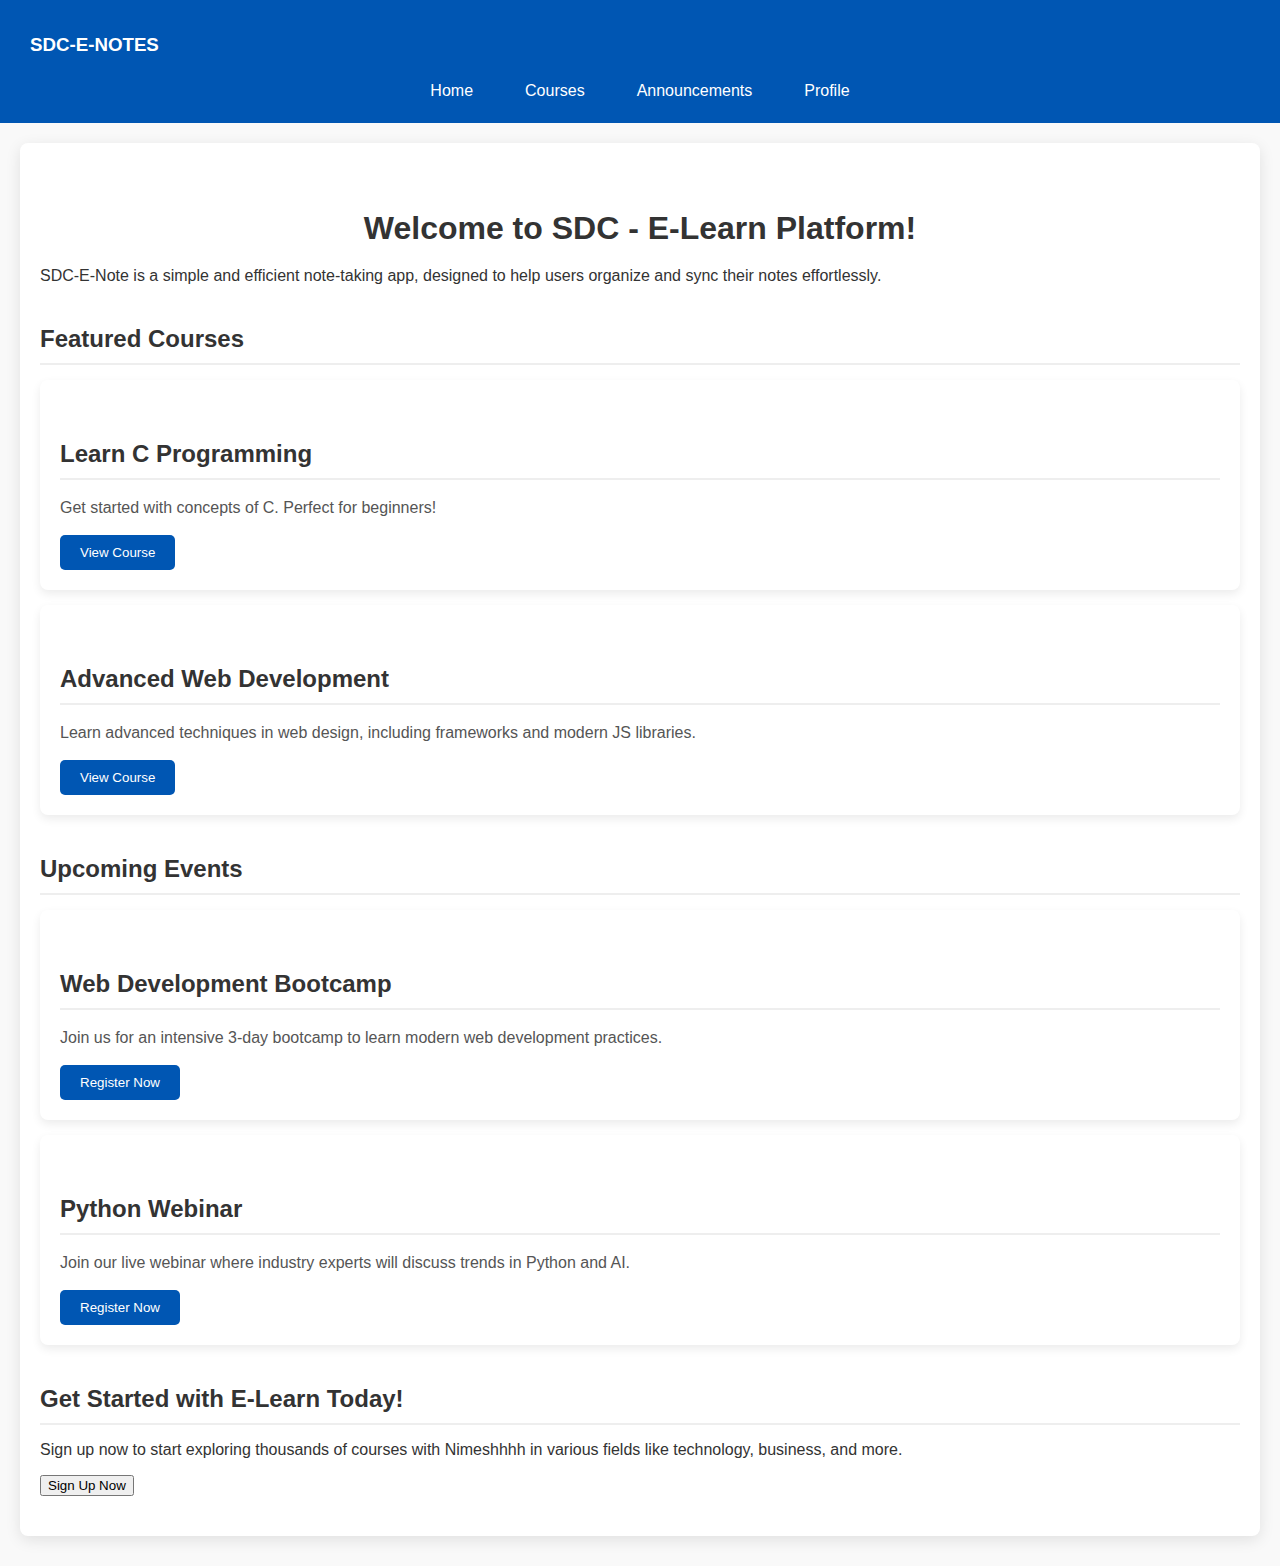
<file: index.html>
<!DOCTYPE html>
<html lang="en">
    <head>
        <meta charset="UTF-8">
        <meta name="viewport" content="width=device-width, initial-scale=1.0">
        <title>E-Learn App</title>
        <style>
          body {
            margin: 0;
            font-family: 'Arial', sans-serif;
            background-color: #f9f9f9;
            color: #333;
          }
        
          header {
            background-color: #0056b3;
            color: #fff;
            padding: 15px 30px;
            display: flex;
            justify-content: space-between;
            align-items: center;
            flex-wrap: wrap;
          }
        
          header h1 {
            margin: 0;
            font-size: 24px;
            letter-spacing: 1px;
            flex: 1 1 100%;
            text-align: center;
          }
        
          nav {
            display: flex;
            gap: 20px;
            justify-content: center;
            flex: 1 1 100%;
          }
        
          nav a {
            color: white;
            text-decoration: none;
            font-size: 16px;
            padding: 8px 16px;
            border-radius: 5px;
            transition: all 0.3s ease;
          }
        
          nav a:hover {
            background-color: #004494;
          }
        
          .container {
            margin: 20px;
          }
        
          section {
            display: none;
          }
        
          section.active {
            display: block;
          }
        
          /* Home Section Styles */
          #home {
            background-color: #fff;
            padding: 40px 20px;
            border-radius: 8px;
            box-shadow: 0 4px 15px rgba(0, 0, 0, 0.1);
            margin-bottom: 30px;
          }
        
          #home h2 {
            font-size: 32px;
            color: #333;
            text-align: center;
            margin-bottom: 20px;
          }
        
          #home h3 {
            font-size: 24px;
            color: #333;
            margin-top: 40px;
            margin-bottom: 15px;
            border-bottom: 2px solid #eee;
            padding-bottom: 10px;
          }
        
          .card {
            background-color: #fff;
            border-radius: 8px;
            box-shadow: 0 4px 10px rgba(0, 0, 0, 0.08);
            margin: 15px 0;
            padding: 20px;
            transition: transform 0.3s ease, box-shadow 0.3s ease;
          }
        
          .card:hover {
            transform: translateY(-5px);
            box-shadow: 0 6px 15px rgba(0, 0, 0, 0.15);
          }
        
          .card h3 {
            font-size: 20px;
            color: #0056b3;
            margin-bottom: 10px;
          }
        
          .card p {
            font-size: 16px;
            color: #555;
            line-height: 1.5;
            margin-bottom: 15px;
          }
        
          .card button {
            padding: 10px 20px;
            background-color: #0056b3;
            color: #fff;
            border: none;
            border-radius: 5px;
            cursor: pointer;
            transition: all 0.3s ease;
          }
        
          .card button:hover {
            background-color: #004494;
          }
        
          /* Buttons */
          .cta-button {
            padding: 12px 25px;
            background-color: #28a745;
            color: white;
            border: none;
            border-radius: 6px;
            font-size: 18px;
            cursor: pointer;
            transition: all 0.3s ease;
            text-align: center;
            display: block;
            margin: 40px auto;
          }
        
          .cta-button:hover {
            background-color: #218838;
          }
        
          /* Responsive Styles for Mobile Devices */
          @media (max-width: 768px) {
            header h1 {
              font-size: 20px;
              text-align: left;
            }
        
            nav {
              flex-direction: column;
              align-items: flex-start;
              gap: 10px;
            }
        
            nav a {
              font-size: 14px;
              padding: 6px 12px;
            }
        
            #home {
              padding: 20px;
            }
        
            #home h2 {
              font-size: 28px;
            }
        
            .card {
              padding: 10px;
            }
        
            .card h3 {
              font-size: 18px;
            }
        
            .card p {
              font-size: 14px;
            }
        
            .cta-button {
              font-size: 16px;
              width: 80%;
            }
          }
        
          @media (max-width: 480px) {
            header h1 {
              font-size: 18px;
            }
        
            nav a {
              font-size: 12px;
              padding: 5px 10px;
            }
        
            #home h2 {
              font-size: 24px;
            }
        
            .card {
              padding: 8px;
            }
        
            .card h3 {
              font-size: 16px;
            }
        
            .card p {
              font-size: 12px;
            }
        
            .cta-button {
              font-size: 14px;
              width: 100%;
            }
          }
          header {
    background-color: #0056b3;
    color: #fff;
    padding: 15px 30px;
    display: flex;
    justify-content: space-between;
    align-items: center;
    flex-wrap: wrap;
  }

  /* Styling for the logo image */
  .header-logo {
    height: 50px;  /* Adjust height */
    width: auto;   /* Maintain aspect ratio */
    margin-right: 20px;  /* Add space between logo and nav */
    object-fit: contain; /* Ensure the logo is not distorted */
  }

  nav {
    display: flex;
    gap: 20px;
    justify-content: center;
    flex: 1 1 100%;
  }
  
  nav a {
    color: white;
    text-decoration: none;
    font-size: 16px;
    padding: 8px 16px;
    border-radius: 5px;
    transition: all 0.3s ease;
  }
  
  nav a:hover {
    background-color: #004494;
  }
        </style>
        
      </head>
      
      
<body>
  <header>
    <h3> SDC-E-NOTES</h3>
    <nav>
      <a href="#" id="home-link">Home</a>
      <a href="#" id="courses-link">Courses</a>
      <a href="#" id="announcements-link">Announcements</a>
      <a href="profile.html">Profile</a>
    </nav>
  </header>

  <div class="container">
    <section id="home" class="active">
        <h2>Welcome to SDC - E-Learn Platform!</h2>
        <p>SDC-E-Note is a simple and efficient note-taking app, designed to help users organize and sync their notes effortlessly.</p>
        
        <h3>Featured Courses</h3>
        <div class="card">
          <h3>Learn C Programming</h3>
          <p>Get started with concepts of C. Perfect for beginners!</p>
          <a href="c_programming.html" style="text-decoration: none;" ><button>View Course</button></a>
        </div>
        <div class="card">
          <h3>Advanced Web Development</h3>
          <p>Learn advanced techniques in web design, including frameworks and modern JS libraries.</p>
          <a href="web-development-details.html" style="text-decoration: none;"><button>View Course</button></a>
        </div>
      
        <h3>Upcoming Events</h3>
        <div class="card">
          <h3>Web Development Bootcamp</h3>
          <p>Join us for an intensive 3-day bootcamp to learn modern web development practices.</p>
          <a href="register_process.html" style="text-decoration: none;"><button>Register Now</button></a>
        </div>
        <div class="card">
          <h3>Python Webinar</h3>
          <p>Join our live webinar where industry experts will discuss trends in Python and AI.</p>
          <a href="register_process.html" style="text-decoration: none;"><button>Register Now</button></a>
        </div>
      
      
        <h3>Get Started with E-Learn Today!</h3>
        <p>Sign up now to start exploring thousands of courses with Nimeshhhh in various fields like technology, business, and more.</p>
        <a href="register_process.html" style="text-decoration: none;"><button>Sign Up Now</button></a>
      </section>
      

    <section id="courses">
      <h2>Courses</h2>
      <div class="card">
        <h3>Web Development</h3>
        <p>Learn HTML, CSS, and JavaScript to build interactive websites.</p>
        <button id="view-web-dev">View Details</button>
      </div>
      <div class="card">
        <h3>C programming</h3>
        <p>Here , you would get important concepts of C programming.</p>
        <button id="view-data-science">View Details</button>
      </div>
    </section>

    <section id="announcements">
      <h2>Announcements</h2>
      <div class="card">
        <h3>App Created for SDC-IANS</h3>
        <p>Cheers SDC-IANS, let's transform the book & notes into a digital format.</p>
      </div>
      <div class="card">
        <h3>Mid-term Exams</h3>
        <p>Mid-term exams will start from Magh 7. Check the schedule in the portal.</p>
      </div>
      <div class="card">
        <h3>Workshop on AI</h3>
        <p>A workshop on Artificial Intelligence is scheduled for January 20.</p>
      </div>
    </section>

    </div>
    <a href="profile.html"><section id="profile"></a>
      <h2>Founder</h2>
      <div class="card">
        <h3>Name: Nimeshh Shrestha</h3>
        <p>Course: Bachelor of Information Management (BIM)</p>
        <p>Institution: Shankerdev Campus, Putalisadak</p>
        <button>Edit Profile</button>
      </div>
    </section>
  </div>

  <script>
    const sections = document.querySelectorAll('section');
    const navLinks = document.querySelectorAll('nav a');

    navLinks.forEach(link => {
      link.addEventListener('click', (e) => {
        e.preventDefault();

        sections.forEach(section => section.classList.remove('active'));
        navLinks.forEach(nav => nav.classList.remove('active'));

        const targetId = link.id.split('-')[0];
        document.getElementById(targetId).classList.add('active');
      });
    });

    // Redirection functionality for the buttons in the Courses section
    document.getElementById('view-web-dev').addEventListener('click', () => {
      window.location.href = "web-development-details.html"; // Redirect to web development page
    });

    document.getElementById('view-data-science').addEventListener('click', () => {
      window.location.href = "c_programming.html"; // Redirect to c programming  page
    });
  </script>
</body>
</html>
</file>
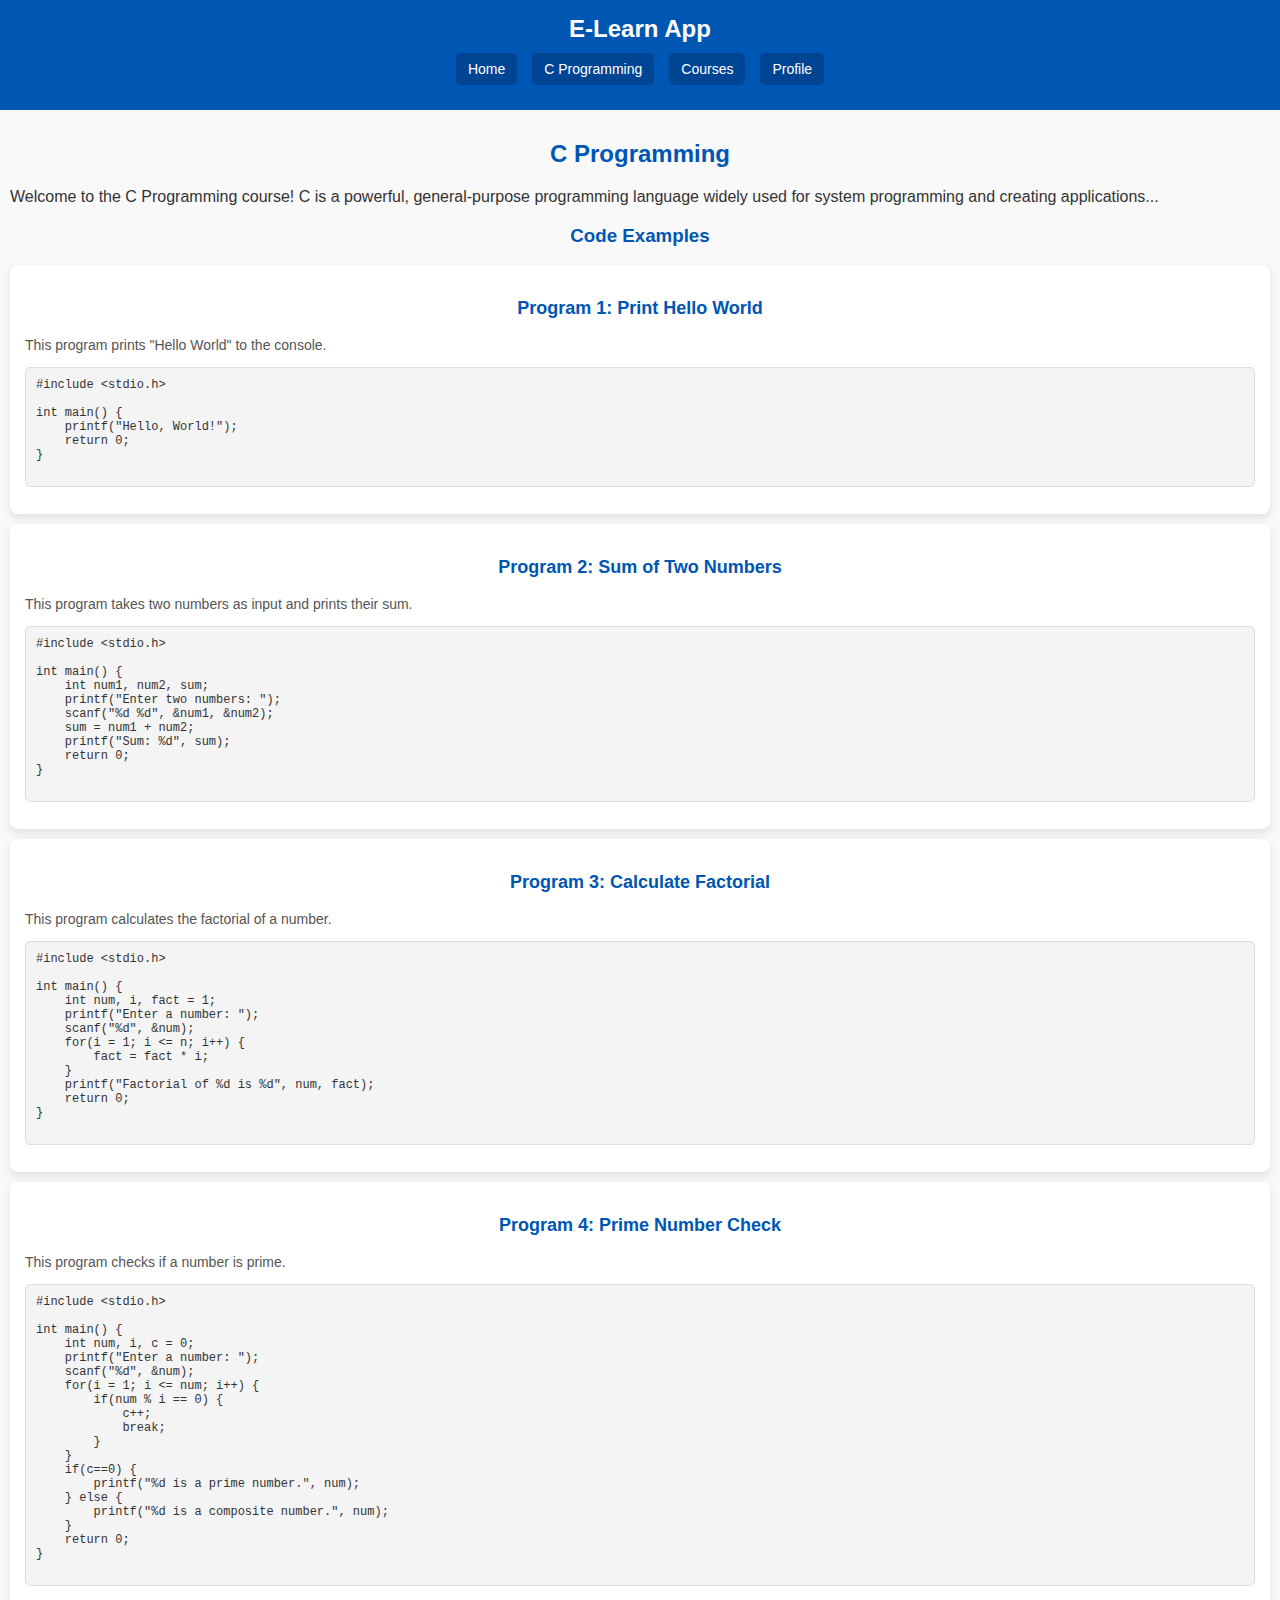
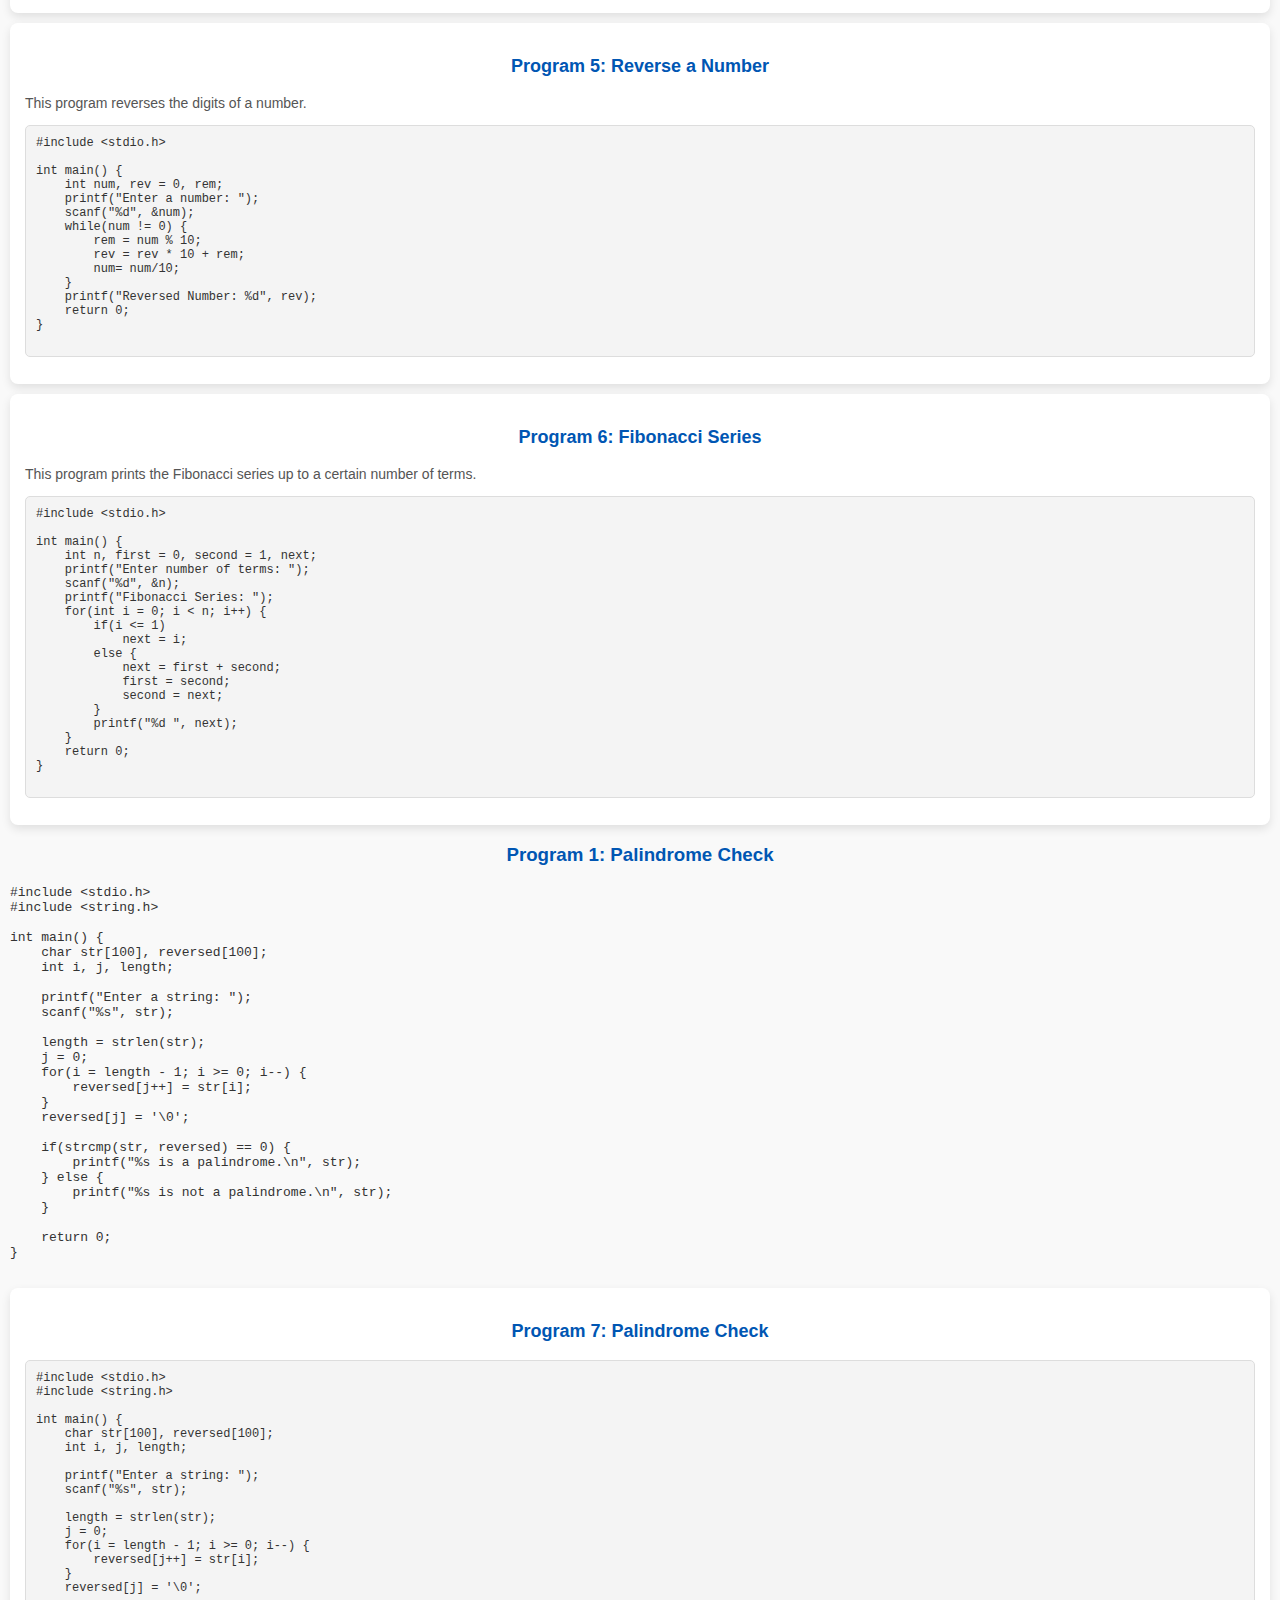
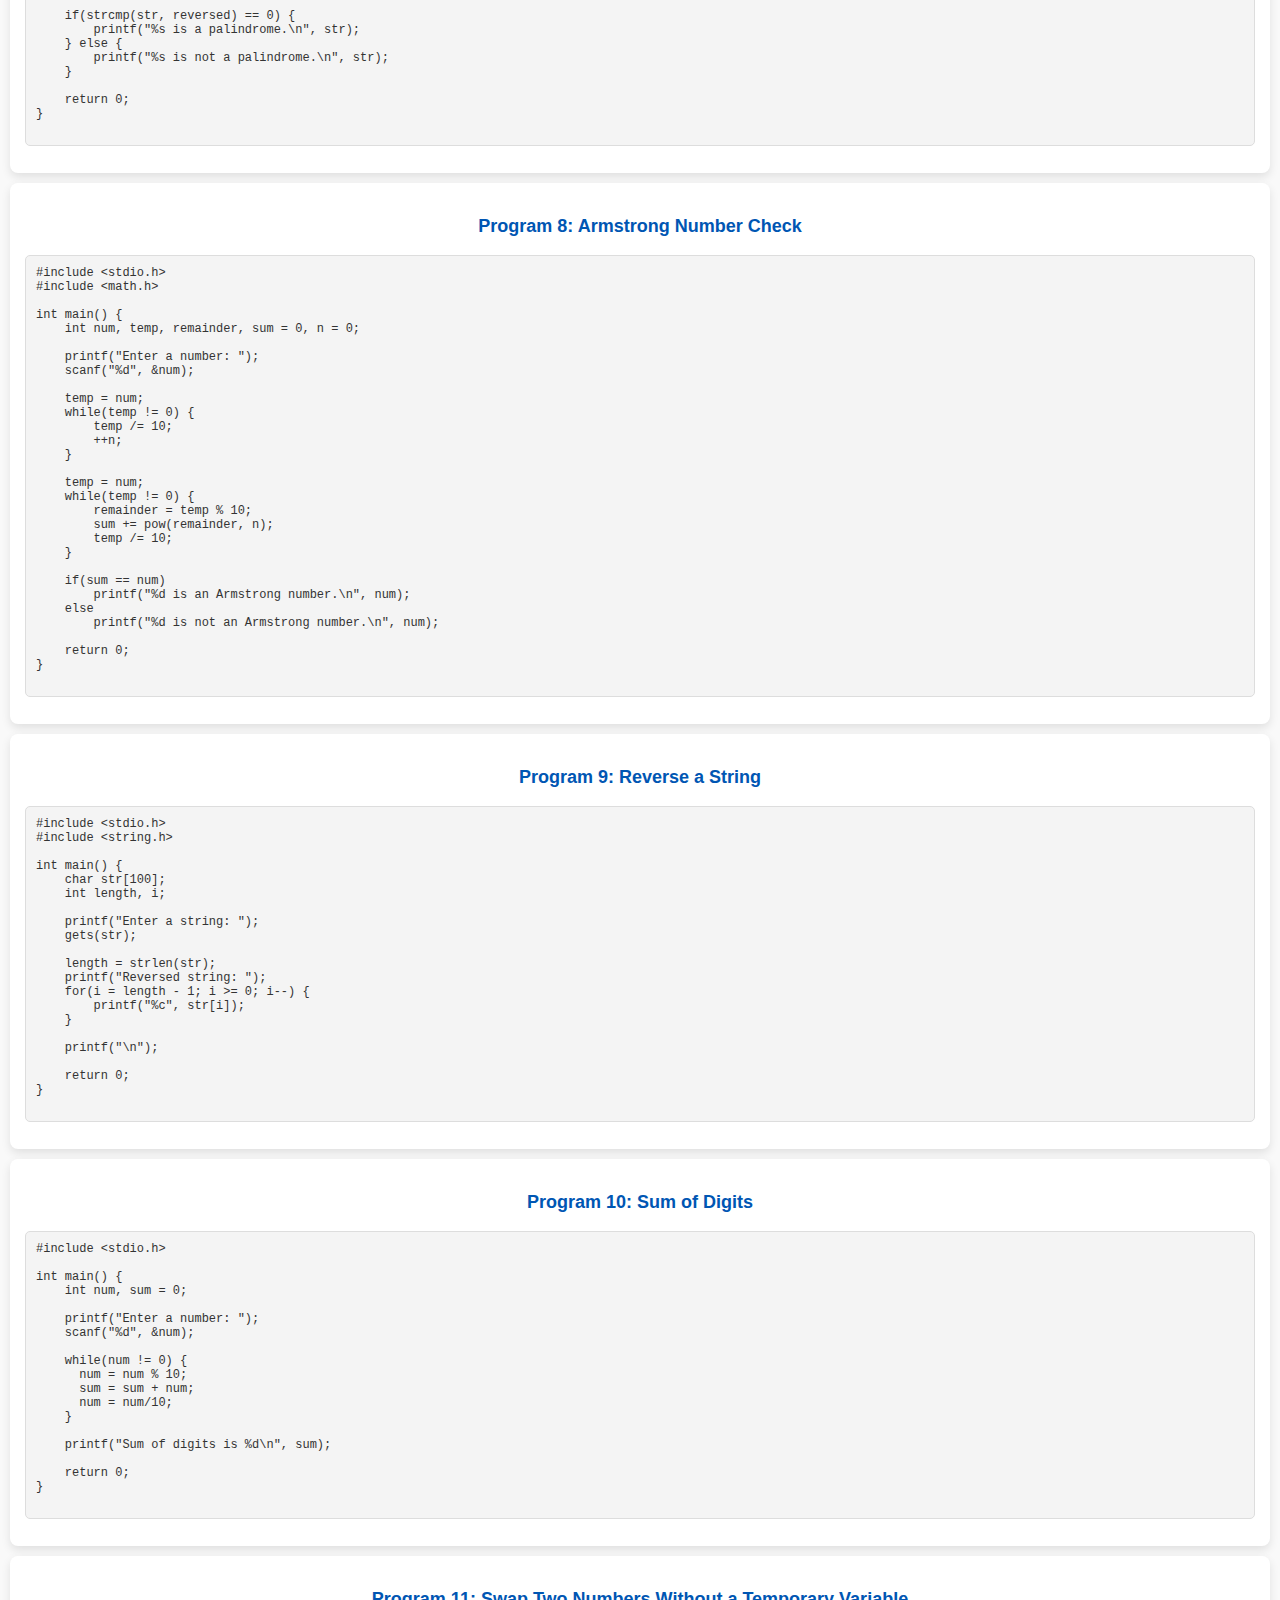
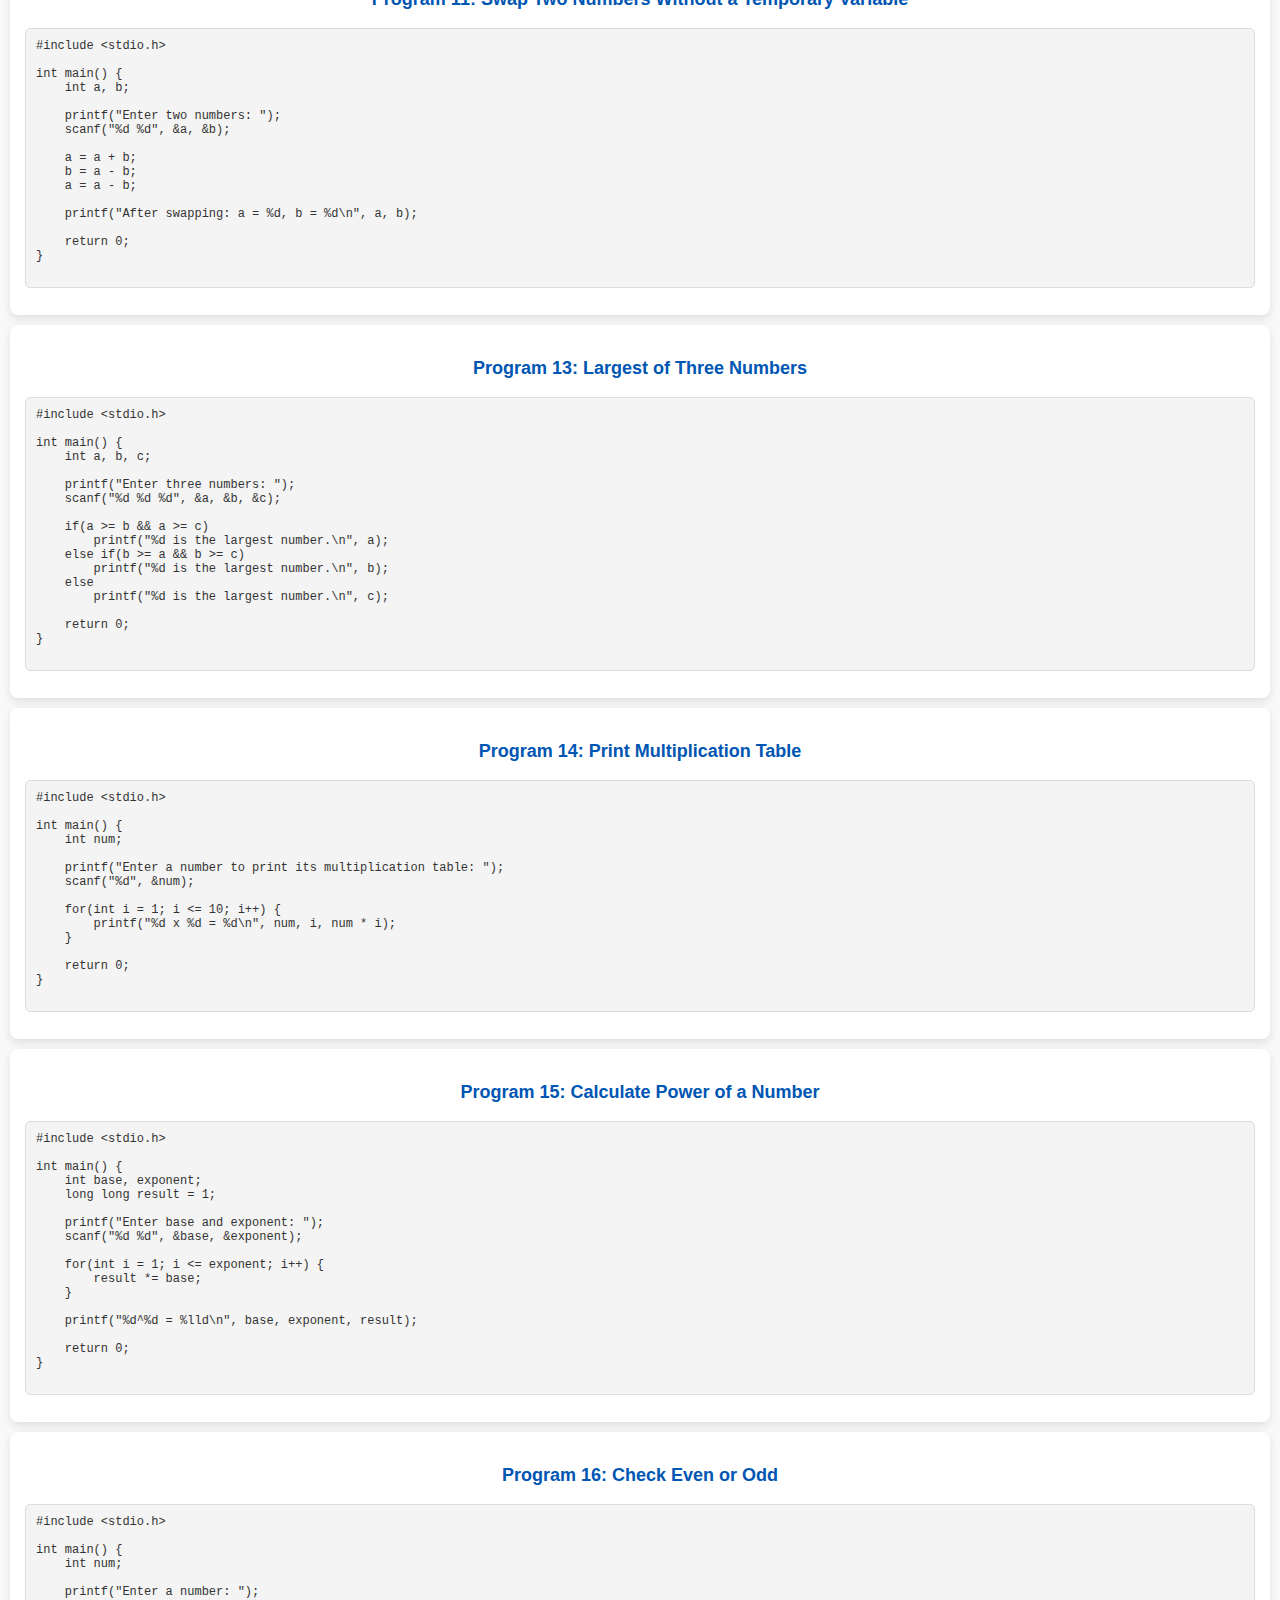
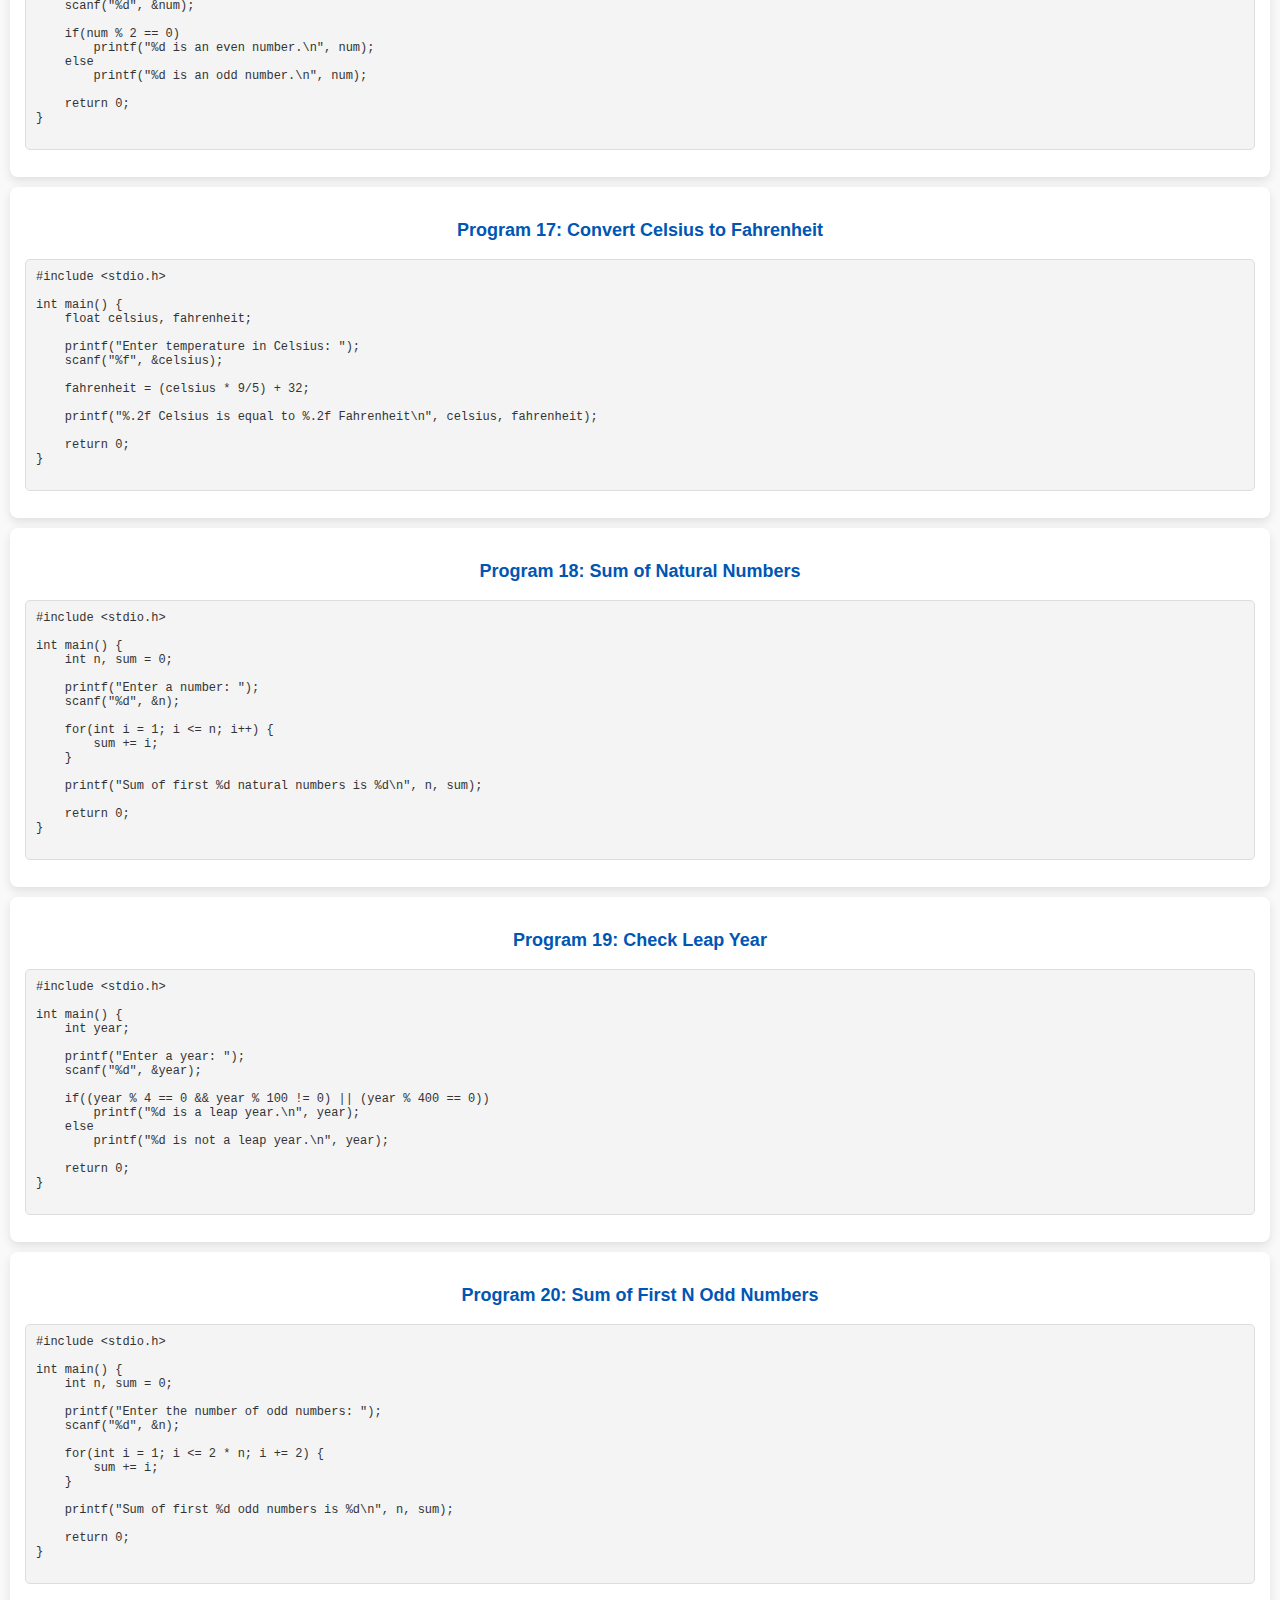
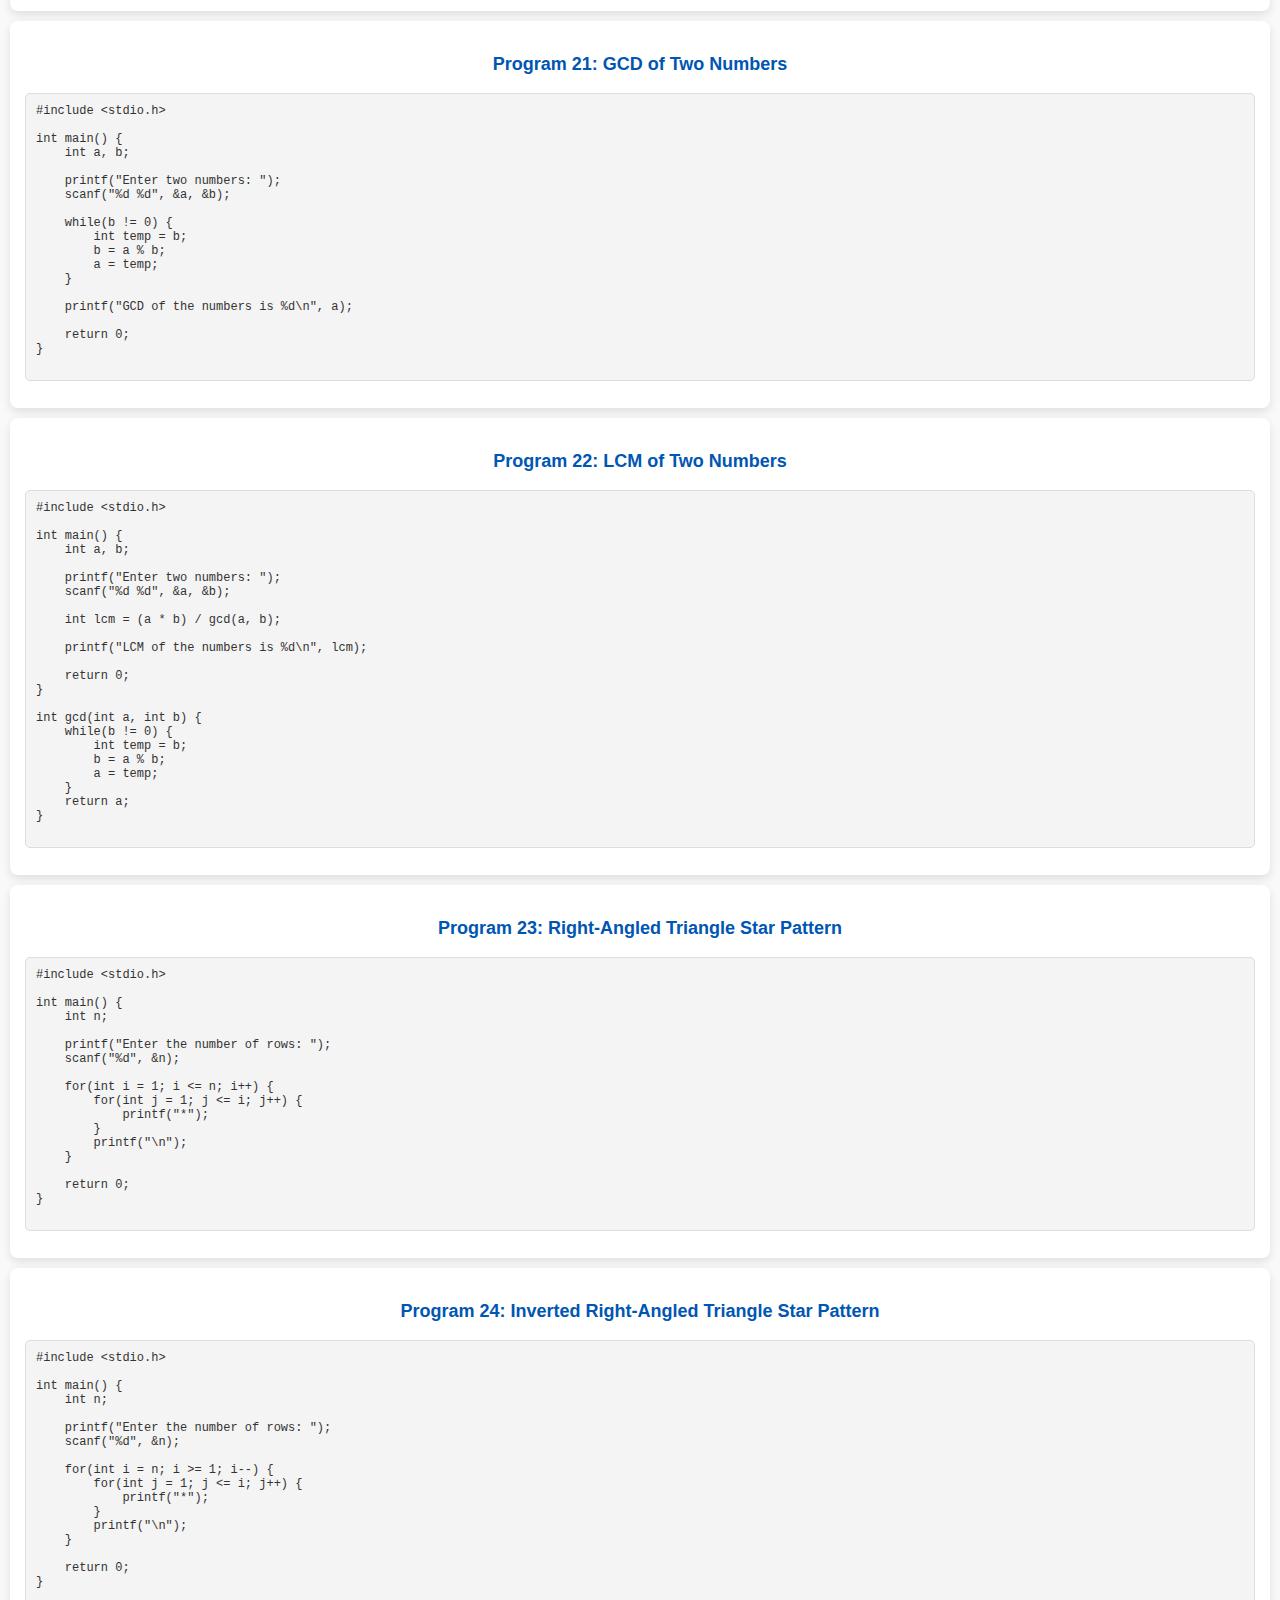
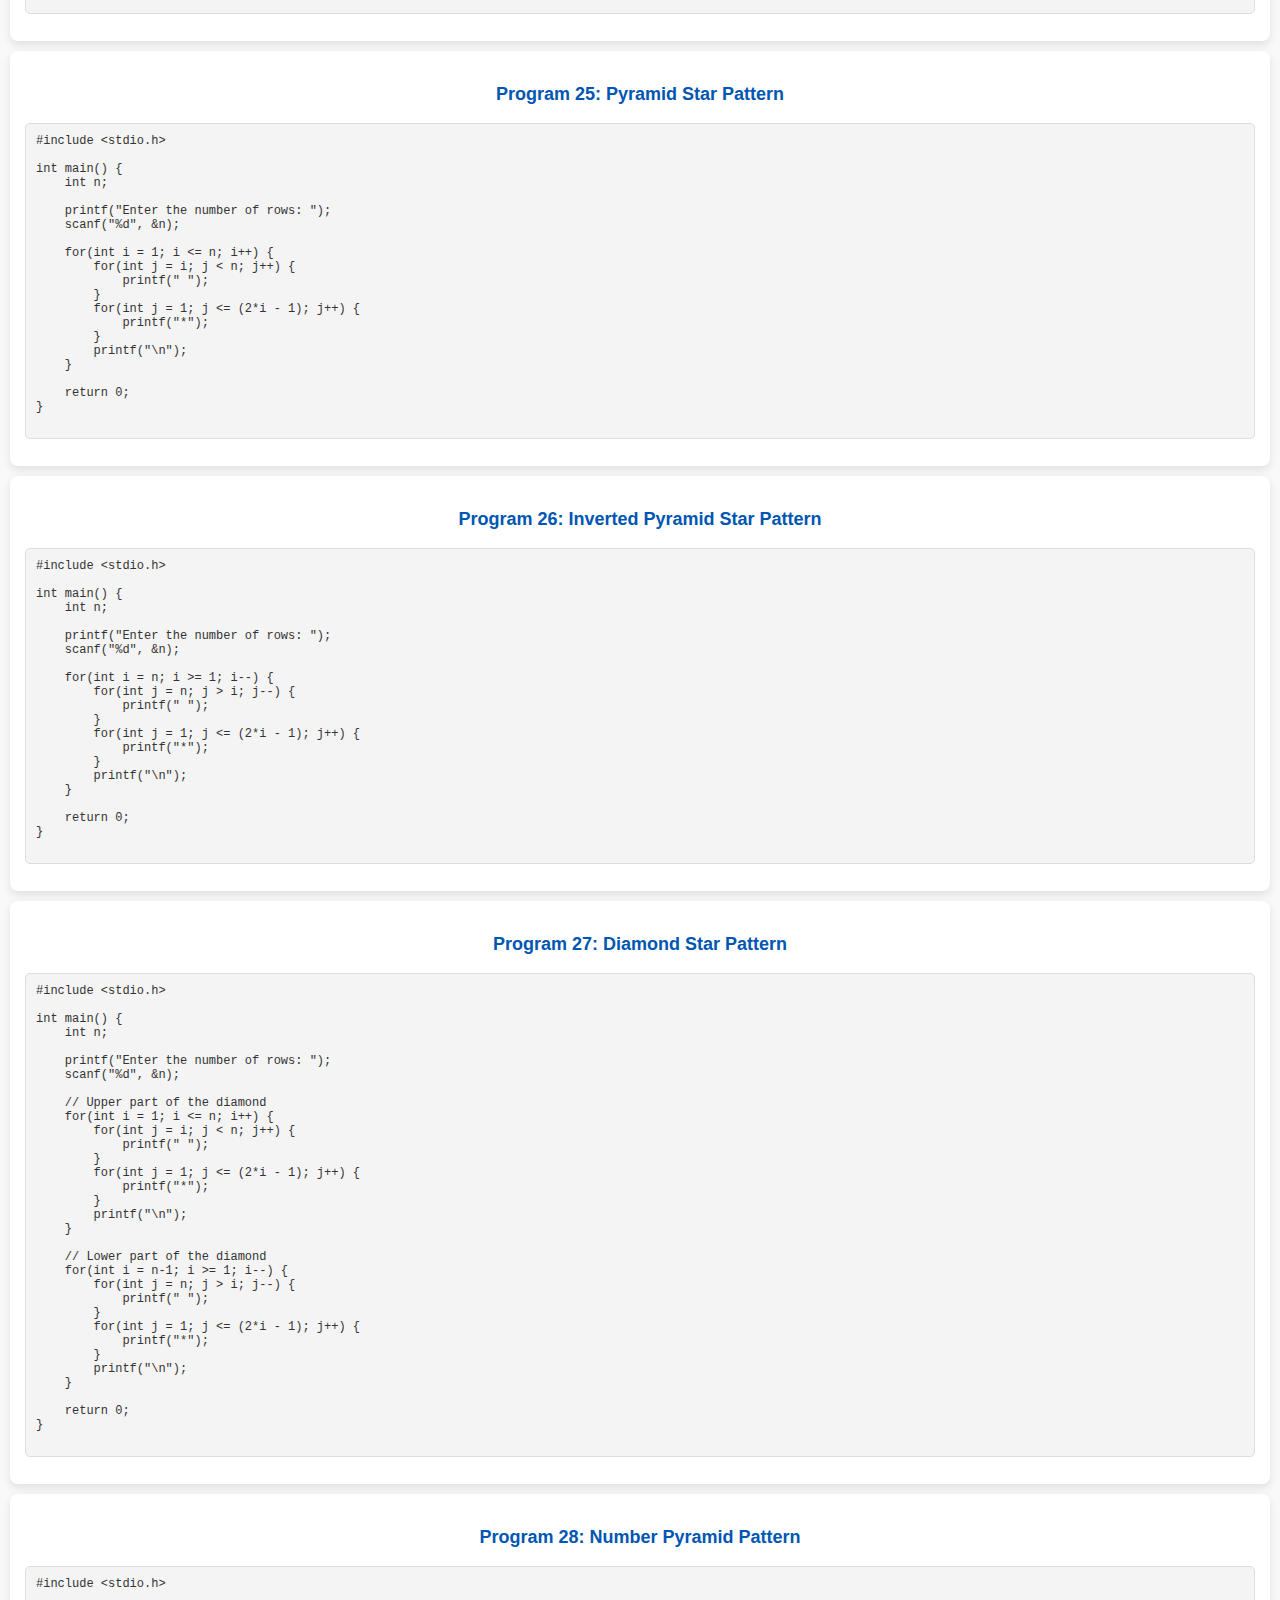
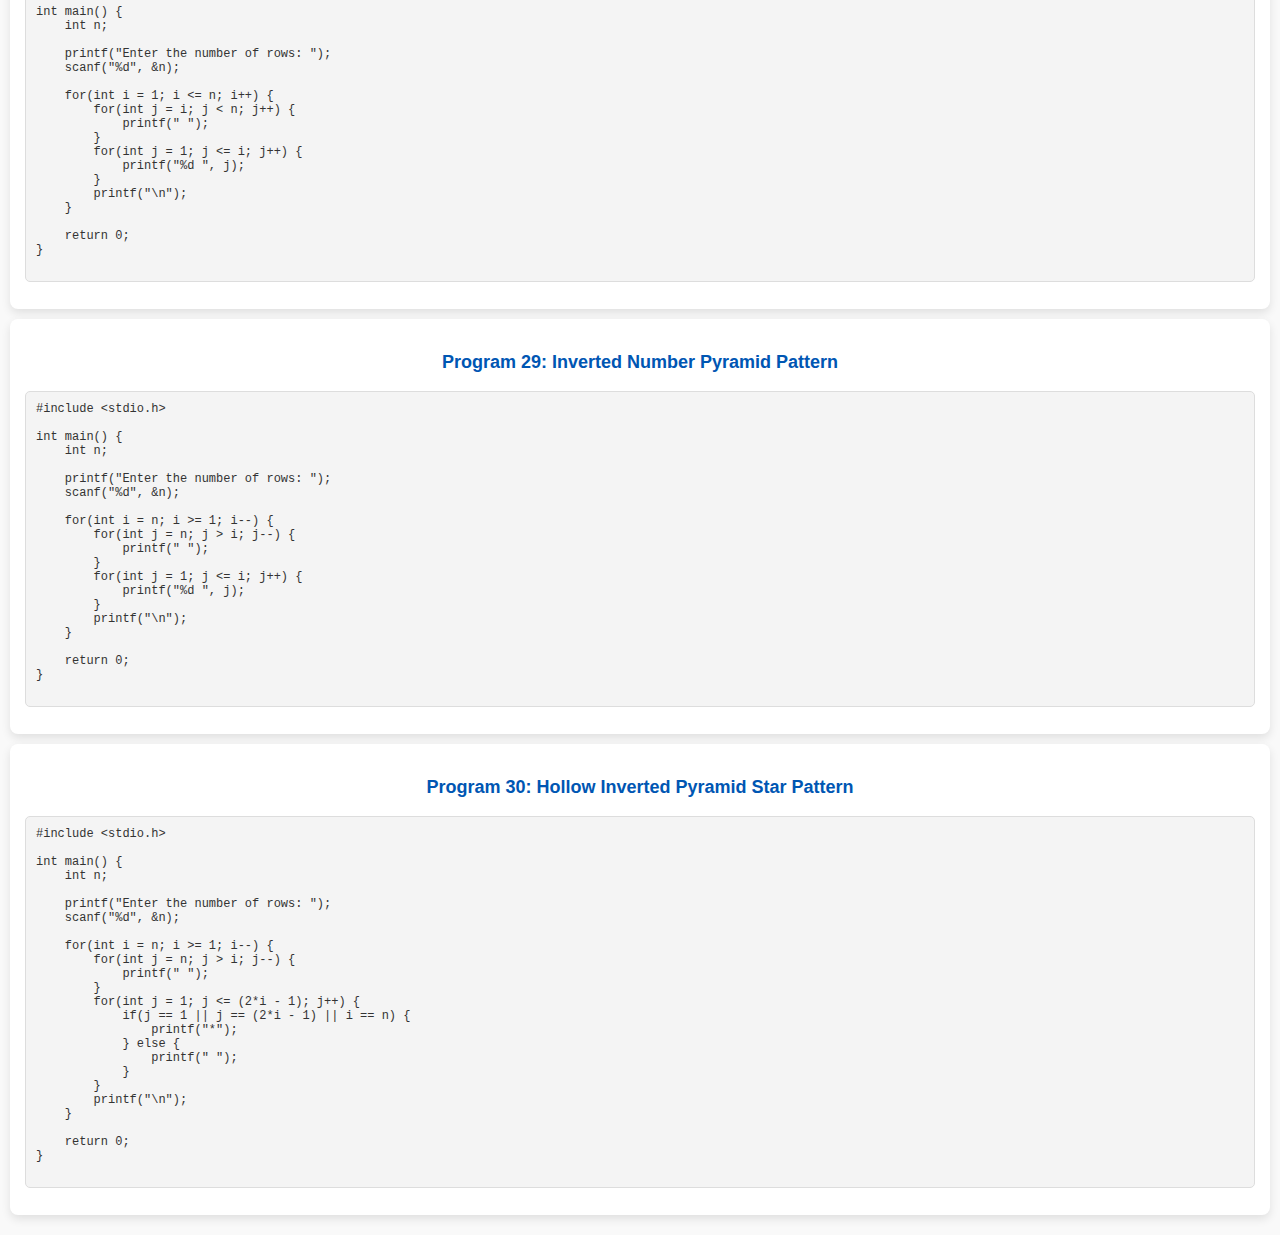
<file: c_programming.html>
<!DOCTYPE html>
<html lang="en">
<head>
    <meta charset="UTF-8">
    <meta name="viewport" content="width=device-width, initial-scale=1.0">
    <title>C Programming - Programs and Solutions</title>
    <style>
        body {
            margin: 0;
            font-family: 'Arial', sans-serif;
            background-color: #f9f9f9;
            color: #333;
        }

        header {
            background-color: #0056b3;
            color: #fff;
            padding: 15px;
            text-align: center;
        }

        header h1 {
            margin: 0;
            font-size: 24px;
        }

        nav {
            margin: 10px 0;
            display: flex;
            justify-content: center;
            gap: 15px;
            flex-wrap: wrap;
        }

        nav a {
            color: white;
            text-decoration: none;
            font-size: 14px;
            padding: 8px 12px;
            border-radius: 5px;
            background-color: #004494;
            transition: all 0.3s ease;
        }

        nav a:hover {
            background-color: #003366;
        }

        .container {
            padding: 10px;
        }

        .card {
            background-color: #fff;
            border-radius: 8px;
            box-shadow: 0 4px 10px rgba(0, 0, 0, 0.1);
            margin: 10px 0;
            padding: 15px;
            font-size: 14px;
        }

        .card h3 {
            font-size: 18px;
            color: #0056b3;
        }

        .card pre {
            background-color: #f4f4f4;
            border: 1px solid #ddd;
            border-radius: 5px;
            padding: 10px;
            overflow-x: auto;
            font-size: 12px;
        }

        .card p {
            font-size: 14px;
            color: #555;
        }

        h2, h3 {
            text-align: center;
            color: #0056b3;
        }

        /* Responsive Styles */
        @media (max-width: 768px) {
            header h1 {
                font-size: 20px;
            }

            nav a {
                font-size: 12px;
                padding: 6px 10px;
            }

            .container {
                padding: 5px;
            }

            .card {
                padding: 10px;
            }

            .card h3 {
                font-size: 16px;
            }

            .card pre {
                font-size: 11px;
            }
        }

        @media (max-width: 480px) {
            header h1 {
                font-size: 18px;
            }

            nav {
                flex-direction: column;
                gap: 8px;
            }

            nav a {
                font-size: 11px;
                padding: 5px;
            }

            h2, h3 {
                font-size: 18px;
            }

            .card {
                padding: 8px;
            }

            .card h3 {
                font-size: 14px;
            }

            .card pre {
                font-size: 10px;
            }
        }
    </style>
</head>
<body>
    <header>
        <h1>E-Learn App</h1>
        <nav>
            <a href="index.html">Home</a>
            <a href="c_programming.html">C Programming</a>
            <a href="courses.html">Courses</a>
            <a href="profile.html">Profile</a>
        </nav>
    </header>

    <div class="container">
        <h2>C Programming</h2>
        <p>Welcome to the C Programming course! C is a powerful, general-purpose programming language widely used for system programming and creating applications...</p>

        <h3>Code Examples</h3>
        
        <!-- Program 1: Print Hello World -->
        <div class="card">
            <h3>Program 1: Print Hello World</h3>
            <p>This program prints "Hello World" to the console.</p>
            <pre>
#include &lt;stdio.h&gt;

int main() {
    printf("Hello, World!");
    return 0;
}
            </pre>
        </div>

        <!-- Program 2: Sum of Two Numbers -->
        <div class="card">
            <h3>Program 2: Sum of Two Numbers</h3>
            <p>This program takes two numbers as input and prints their sum.</p>
            <pre>
#include &lt;stdio.h&gt;

int main() {
    int num1, num2, sum;
    printf("Enter two numbers: ");
    scanf("%d %d", &num1, &num2);
    sum = num1 + num2;
    printf("Sum: %d", sum);
    return 0;
}
            </pre>
        </div>

        <!-- Program 3: Calculate Factorial -->
        <div class="card">
            <h3>Program 3: Calculate Factorial</h3>
            <p>This program calculates the factorial of a number.</p>
            <pre>
#include &lt;stdio.h&gt;

int main() {
    int num, i, fact = 1;
    printf("Enter a number: ");
    scanf("%d", &num);
    for(i = 1; i <= n; i++) {
        fact = fact * i;
    }
    printf("Factorial of %d is %d", num, fact);
    return 0;
}
            </pre>
        </div>

        <!-- Program 4: Prime Number Check -->
        <div class="card">
            <h3>Program 4: Prime Number Check</h3>
            <p>This program checks if a number is prime.</p>
            <pre>
#include &lt;stdio.h&gt;

int main() {
    int num, i, c = 0;
    printf("Enter a number: ");
    scanf("%d", &num);
    for(i = 1; i <= num; i++) {
        if(num % i == 0) {
            c++;
            break;
        }
    }
    if(c==0) {
        printf("%d is a prime number.", num);
    } else {
        printf("%d is a composite number.", num);
    }
    return 0;
}
            </pre>
        </div>

        <!-- Program 5: Reverse a Number -->
        <div class="card">
            <h3>Program 5: Reverse a Number</h3>
            <p>This program reverses the digits of a number.</p>
            <pre>
#include &lt;stdio.h&gt;

int main() {
    int num, rev = 0, rem;
    printf("Enter a number: ");
    scanf("%d", &num);
    while(num != 0) {
        rem = num % 10;
        rev = rev * 10 + rem;
        num= num/10;
    }
    printf("Reversed Number: %d", rev);
    return 0;
}
            </pre>
        </div>

        <!-- Program 6: Fibonacci Series -->
        <div class="card">
            <h3>Program 6: Fibonacci Series</h3>
            <p>This program prints the Fibonacci series up to a certain number of terms.</p>
            <pre>
#include &lt;stdio.h&gt;

int main() {
    int n, first = 0, second = 1, next;
    printf("Enter number of terms: ");
    scanf("%d", &n);
    printf("Fibonacci Series: ");
    for(int i = 0; i < n; i++) {
        if(i <= 1)
            next = i;
        else {
            next = first + second;
            first = second;
            second = next;
        }
        printf("%d ", next);
    }
    return 0;
}
            </pre>
        </div>
        <div class="program">
  <h3>Program 1: Palindrome Check</h3>
  <pre>
#include &lt;stdio.h&gt;
#include &lt;string.h&gt;

int main() {
    char str[100], reversed[100];
    int i, j, length;

    printf("Enter a string: ");
    scanf("%s", str);

    length = strlen(str);
    j = 0;
    for(i = length - 1; i >= 0; i--) {
        reversed[j++] = str[i];
    }
    reversed[j] = '\0';

    if(strcmp(str, reversed) == 0) {
        printf("%s is a palindrome.\n", str);
    } else {
        printf("%s is not a palindrome.\n", str);
    }

    return 0;
}
  </pre>
</div>
<div class="card">
  <h3>Program 7: Palindrome Check</h3>
  <pre>
#include &lt;stdio.h&gt;
#include &lt;string.h&gt;

int main() {
    char str[100], reversed[100];
    int i, j, length;

    printf("Enter a string: ");
    scanf("%s", str);

    length = strlen(str);
    j = 0;
    for(i = length - 1; i >= 0; i--) {
        reversed[j++] = str[i];
    }
    reversed[j] = '\0';

    if(strcmp(str, reversed) == 0) {
        printf("%s is a palindrome.\n", str);
    } else {
        printf("%s is not a palindrome.\n", str);
    }

    return 0;
}
  </pre>
</div>
<div class="card">
  <h3>Program 8: Armstrong Number Check</h3>
  <pre>
#include &lt;stdio.h&gt;
#include &lt;math.h&gt;

int main() {
    int num, temp, remainder, sum = 0, n = 0;

    printf("Enter a number: ");
    scanf("%d", &num);

    temp = num;
    while(temp != 0) {
        temp /= 10;
        ++n;
    }

    temp = num;
    while(temp != 0) {
        remainder = temp % 10;
        sum += pow(remainder, n);
        temp /= 10;
    }

    if(sum == num)
        printf("%d is an Armstrong number.\n", num);
    else
        printf("%d is not an Armstrong number.\n", num);

    return 0;
}
  </pre>
</div>

<div class="card">
  <h3>Program 9: Reverse a String</h3>
  <pre>
#include &lt;stdio.h&gt;
#include &lt;string.h&gt;

int main() {
    char str[100];
    int length, i;

    printf("Enter a string: ");
    gets(str);

    length = strlen(str);
    printf("Reversed string: ");
    for(i = length - 1; i >= 0; i--) {
        printf("%c", str[i]);
    }

    printf("\n");

    return 0;
}
  </pre>
</div>

<div class="card">
  <h3>Program 10: Sum of Digits</h3>
  <pre>
#include &lt;stdio.h&gt;

int main() {
    int num, sum = 0;

    printf("Enter a number: ");
    scanf("%d", &num);

    while(num != 0) {
      num = num % 10;
      sum = sum + num;
      num = num/10;
    }

    printf("Sum of digits is %d\n", sum);

    return 0;
}
  </pre>
</div>

<div class="card">
  <h3>Program 11: Swap Two Numbers Without a Temporary Variable</h3>
  <pre>
#include &lt;stdio.h&gt;

int main() {
    int a, b;

    printf("Enter two numbers: ");
    scanf("%d %d", &a, &b);

    a = a + b;
    b = a - b;
    a = a - b;

    printf("After swapping: a = %d, b = %d\n", a, b);

    return 0;
}
  </pre>
</div>

<div class="card">
  <h3>Program 13: Largest of Three Numbers</h3>
  <pre>
#include &lt;stdio.h&gt;

int main() {
    int a, b, c;

    printf("Enter three numbers: ");
    scanf("%d %d %d", &a, &b, &c);

    if(a >= b && a >= c)
        printf("%d is the largest number.\n", a);
    else if(b >= a && b >= c)
        printf("%d is the largest number.\n", b);
    else
        printf("%d is the largest number.\n", c);

    return 0;
}
  </pre>
</div>
<div class="card">
  <h3>Program 14: Print Multiplication Table</h3>
  <pre>
#include &lt;stdio.h&gt;

int main() {
    int num;

    printf("Enter a number to print its multiplication table: ");
    scanf("%d", &num);

    for(int i = 1; i <= 10; i++) {
        printf("%d x %d = %d\n", num, i, num * i);
    }

    return 0;
}
  </pre>
</div>

<div class="card">
  <h3>Program 15: Calculate Power of a Number</h3>
  <pre>
#include &lt;stdio.h&gt;

int main() {
    int base, exponent;
    long long result = 1;

    printf("Enter base and exponent: ");
    scanf("%d %d", &base, &exponent);

    for(int i = 1; i <= exponent; i++) {
        result *= base;
    }

    printf("%d^%d = %lld\n", base, exponent, result);

    return 0;
}
  </pre>
</div>

<div class="card">
  <h3>Program 16: Check Even or Odd</h3>
  <pre>
#include &lt;stdio.h&gt;

int main() {
    int num;

    printf("Enter a number: ");
    scanf("%d", &num);

    if(num % 2 == 0)
        printf("%d is an even number.\n", num);
    else
        printf("%d is an odd number.\n", num);

    return 0;
}
  </pre>
</div>

<div class="card">
  <h3>Program 17: Convert Celsius to Fahrenheit</h3>
  <pre>
#include &lt;stdio.h&gt;

int main() {
    float celsius, fahrenheit;

    printf("Enter temperature in Celsius: ");
    scanf("%f", &celsius);

    fahrenheit = (celsius * 9/5) + 32;

    printf("%.2f Celsius is equal to %.2f Fahrenheit\n", celsius, fahrenheit);

    return 0;
}
  </pre>
</div>

<div class="card">
  <h3>Program 18: Sum of Natural Numbers</h3>
  <pre>
#include &lt;stdio.h&gt;

int main() {
    int n, sum = 0;

    printf("Enter a number: ");
    scanf("%d", &n);

    for(int i = 1; i <= n; i++) {
        sum += i;
    }

    printf("Sum of first %d natural numbers is %d\n", n, sum);

    return 0;
}
  </pre>
</div>

<div class="card">
  <h3>Program 19: Check Leap Year</h3>
  <pre>
#include &lt;stdio.h&gt;

int main() {
    int year;

    printf("Enter a year: ");
    scanf("%d", &year);

    if((year % 4 == 0 && year % 100 != 0) || (year % 400 == 0))
        printf("%d is a leap year.\n", year);
    else
        printf("%d is not a leap year.\n", year);

    return 0;
}
  </pre>
</div>

<div class="card">
  <h3>Program 20: Sum of First N Odd Numbers</h3>
  <pre>
#include &lt;stdio.h&gt;

int main() {
    int n, sum = 0;

    printf("Enter the number of odd numbers: ");
    scanf("%d", &n);

    for(int i = 1; i <= 2 * n; i += 2) {
        sum += i;
    }

    printf("Sum of first %d odd numbers is %d\n", n, sum);

    return 0;
}
  </pre>
</div>

<div class="card">
  <h3>Program 21: GCD of Two Numbers</h3>
  <pre>
#include &lt;stdio.h&gt;

int main() {
    int a, b;

    printf("Enter two numbers: ");
    scanf("%d %d", &a, &b);

    while(b != 0) {
        int temp = b;
        b = a % b;
        a = temp;
    }

    printf("GCD of the numbers is %d\n", a);

    return 0;
}
  </pre>
</div>


<div class="card">
  <h3>Program 22: LCM of Two Numbers</h3>
  <pre>
#include &lt;stdio.h&gt;

int main() {
    int a, b;

    printf("Enter two numbers: ");
    scanf("%d %d", &a, &b);

    int lcm = (a * b) / gcd(a, b);

    printf("LCM of the numbers is %d\n", lcm);

    return 0;
}

int gcd(int a, int b) {
    while(b != 0) {
        int temp = b;
        b = a % b;
        a = temp;
    }
    return a;
}
  </pre>
</div>

<div class="card">
  <h3>Program 23: Right-Angled Triangle Star Pattern</h3>
  <pre>
#include &lt;stdio.h&gt;

int main() {
    int n;

    printf("Enter the number of rows: ");
    scanf("%d", &n);

    for(int i = 1; i <= n; i++) {
        for(int j = 1; j <= i; j++) {
            printf("*");
        }
        printf("\n");
    }

    return 0;
}
  </pre>
</div>

<div class="card">
  <h3>Program 24: Inverted Right-Angled Triangle Star Pattern</h3>
  <pre>
#include &lt;stdio.h&gt;

int main() {
    int n;

    printf("Enter the number of rows: ");
    scanf("%d", &n);

    for(int i = n; i >= 1; i--) {
        for(int j = 1; j <= i; j++) {
            printf("*");
        }
        printf("\n");
    }

    return 0;
}
  </pre>
</div>

<div class="card">
  <h3>Program 25: Pyramid Star Pattern</h3>
  <pre>
#include &lt;stdio.h&gt;

int main() {
    int n;

    printf("Enter the number of rows: ");
    scanf("%d", &n);

    for(int i = 1; i <= n; i++) {
        for(int j = i; j < n; j++) {
            printf(" ");
        }
        for(int j = 1; j <= (2*i - 1); j++) {
            printf("*");
        }
        printf("\n");
    }

    return 0;
}
  </pre>
</div>

<div class="card">
  <h3>Program 26: Inverted Pyramid Star Pattern</h3>
  <pre>
#include &lt;stdio.h&gt;

int main() {
    int n;

    printf("Enter the number of rows: ");
    scanf("%d", &n);

    for(int i = n; i >= 1; i--) {
        for(int j = n; j > i; j--) {
            printf(" ");
        }
        for(int j = 1; j <= (2*i - 1); j++) {
            printf("*");
        }
        printf("\n");
    }

    return 0;
}
  </pre>
</div>

<div class="card">
  <h3>Program 27: Diamond Star Pattern</h3>
  <pre>
#include &lt;stdio.h&gt;

int main() {
    int n;

    printf("Enter the number of rows: ");
    scanf("%d", &n);

    // Upper part of the diamond
    for(int i = 1; i <= n; i++) {
        for(int j = i; j < n; j++) {
            printf(" ");
        }
        for(int j = 1; j <= (2*i - 1); j++) {
            printf("*");
        }
        printf("\n");
    }

    // Lower part of the diamond
    for(int i = n-1; i >= 1; i--) {
        for(int j = n; j > i; j--) {
            printf(" ");
        }
        for(int j = 1; j <= (2*i - 1); j++) {
            printf("*");
        }
        printf("\n");
    }

    return 0;
}
  </pre>
</div>
<div class="card">
  <h3>Program 28: Number Pyramid Pattern</h3>
  <pre>
#include &lt;stdio.h&gt;

int main() {
    int n;

    printf("Enter the number of rows: ");
    scanf("%d", &n);

    for(int i = 1; i <= n; i++) {
        for(int j = i; j < n; j++) {
            printf(" ");
        }
        for(int j = 1; j <= i; j++) {
            printf("%d ", j);
        }
        printf("\n");
    }

    return 0;
}
  </pre>
</div>

<div class="card">
  <h3>Program 29: Inverted Number Pyramid Pattern</h3>
  <pre>
#include &lt;stdio.h&gt;

int main() {
    int n;

    printf("Enter the number of rows: ");
    scanf("%d", &n);

    for(int i = n; i >= 1; i--) {
        for(int j = n; j > i; j--) {
            printf(" ");
        }
        for(int j = 1; j <= i; j++) {
            printf("%d ", j);
        }
        printf("\n");
    }

    return 0;
}
  </pre>
</div>

<div class="card">
  <h3>Program 30: Hollow Inverted Pyramid Star Pattern</h3>
  <pre>
#include &lt;stdio.h&gt;

int main() {
    int n;

    printf("Enter the number of rows: ");
    scanf("%d", &n);

    for(int i = n; i >= 1; i--) {
        for(int j = n; j > i; j--) {
            printf(" ");
        }
        for(int j = 1; j <= (2*i - 1); j++) {
            if(j == 1 || j == (2*i - 1) || i == n) {
                printf("*");
            } else {
                printf(" ");
            }
        }
        printf("\n");
    }

    return 0;
}
  </pre>
</div>
    </div>
</body>
</html>
</file>
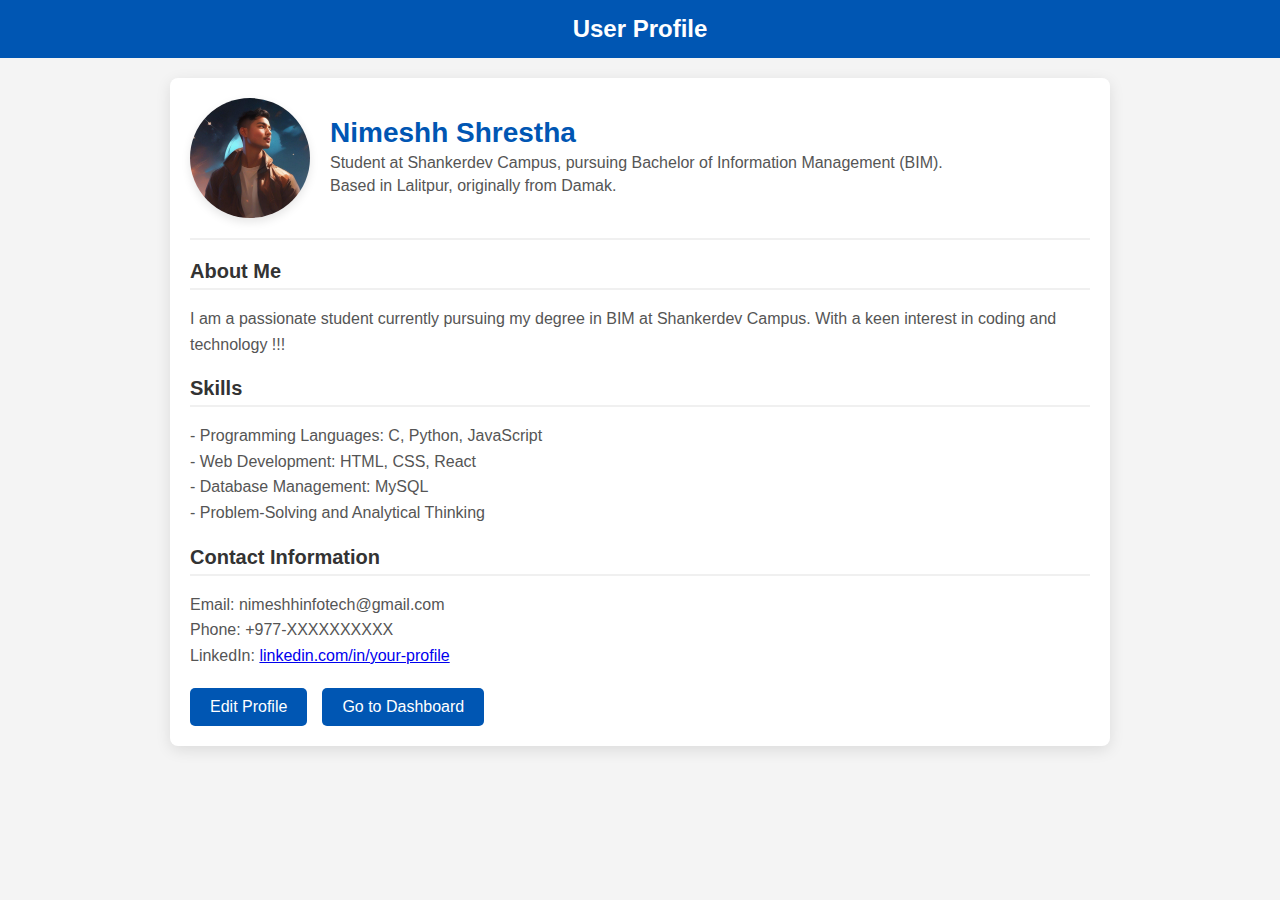
<file: profile.html>
<!DOCTYPE html>
<html lang="en">
<head>
    <meta charset="UTF-8">
    <meta name="viewport" content="width=device-width, initial-scale=1.0">
    <title>User Profile</title>
    <style>
        body {
            margin: 0;
            font-family: 'Arial', sans-serif;
            background-color: #f4f4f4;
            color: #333;
        }

        header {
            background-color: #0056b3;
            color: #fff;
            padding: 15px 30px;
            text-align: center;
        }

        header h1 {
            margin: 0;
            font-size: 24px;
        }

        .container {
            max-width: 900px;
            margin: 20px auto;
            padding: 20px;
            background: #fff;
            border-radius: 8px;
            box-shadow: 0 4px 15px rgba(0, 0, 0, 0.1);
        }

        .profile-header {
            display: flex;
            align-items: center;
            gap: 20px;
            border-bottom: 2px solid #f0f0f0;
            padding-bottom: 20px;
            margin-bottom: 20px;
        }

        .profile-header img {
            width: 120px;
            height: 120px;
            border-radius: 50%;
            object-fit: cover;
            box-shadow: 0 4px 10px rgba(0, 0, 0, 0.1);
        }

        .profile-header .info {
            flex-grow: 1;
        }

        .profile-header h2 {
            margin: 0;
            font-size: 28px;
            color: #0056b3;
        }

        .profile-header p {
            margin: 5px 0;
            color: #555;
            font-size: 16px;
        }

        .section {
            margin-bottom: 20px;
        }

        .section h3 {
            font-size: 20px;
            color: #333;
            margin-bottom: 10px;
            border-bottom: 2px solid #f0f0f0;
            padding-bottom: 5px;
        }

        .section p {
            font-size: 16px;
            color: #555;
            line-height: 1.6;
        }

        .button-group {
            display: flex;
            gap: 15px;
            margin-top: 20px;
        }

        .button-group a {
            padding: 10px 20px;
            text-decoration: none;
            color: #fff;
            border-radius: 5px;
            background-color: #0056b3;
            transition: all 0.3s ease;
        }

        .button-group a:hover {
            background-color: #004494;
        }

        /* Responsive Styles */
        @media (max-width: 768px) {
            .profile-header {
                flex-direction: column;
                text-align: center;
            }

            .profile-header img {
                margin-bottom: 15px;
            }

            .profile-header h2 {
                font-size: 24px;
            }

            .profile-header p {
                font-size: 14px;
            }

            .section h3 {
                font-size: 18px;
            }

            .section p {
                font-size: 14px;
            }
        }
    </style>
</head>
<body>
    <header>
        <h1>User Profile</h1>
    </header>

    <div class="container">
        <div class="profile-header">
            <img src="profile1.jpg" alt="Profile Picture">
            <div class="info">
                <h2>Nimeshh Shrestha</h2>
                <p>Student at Shankerdev Campus, pursuing Bachelor of Information Management (BIM).</p>
                <p>Based in Lalitpur, originally from Damak.</p>
            </div>
        </div>

        <div class="section">
            <h3>About Me</h3>
            <p>
                I am a passionate student currently pursuing my degree in BIM at Shankerdev Campus. 
                With a keen interest in coding and technology !!!
            </p>
        </div>

        <div class="section">
            <h3>Skills</h3>
            <p>
                - Programming Languages: C, Python, JavaScript<br>
                - Web Development: HTML, CSS, React<br>
                - Database Management: MySQL<br>
                - Problem-Solving and Analytical Thinking
            </p>
        </div>

        <div class="section">
            <h3>Contact Information</h3>
            <p>
                Email: nimeshhinfotech@gmail.com<br>
                Phone: +977-XXXXXXXXXX<br>
                LinkedIn: <a href="https://www.linkedin.com/in/nimesh-shrestha-99b338335/" target="_blank">linkedin.com/in/your-profile</a>
            </p>
        </div>

        <div class="button-group">
            <a href="edit-profile.html">Edit Profile</a>
            <a href="dashboard.html">Go to Dashboard</a>
        </div>
    </div>
</body>
</html>
</file>
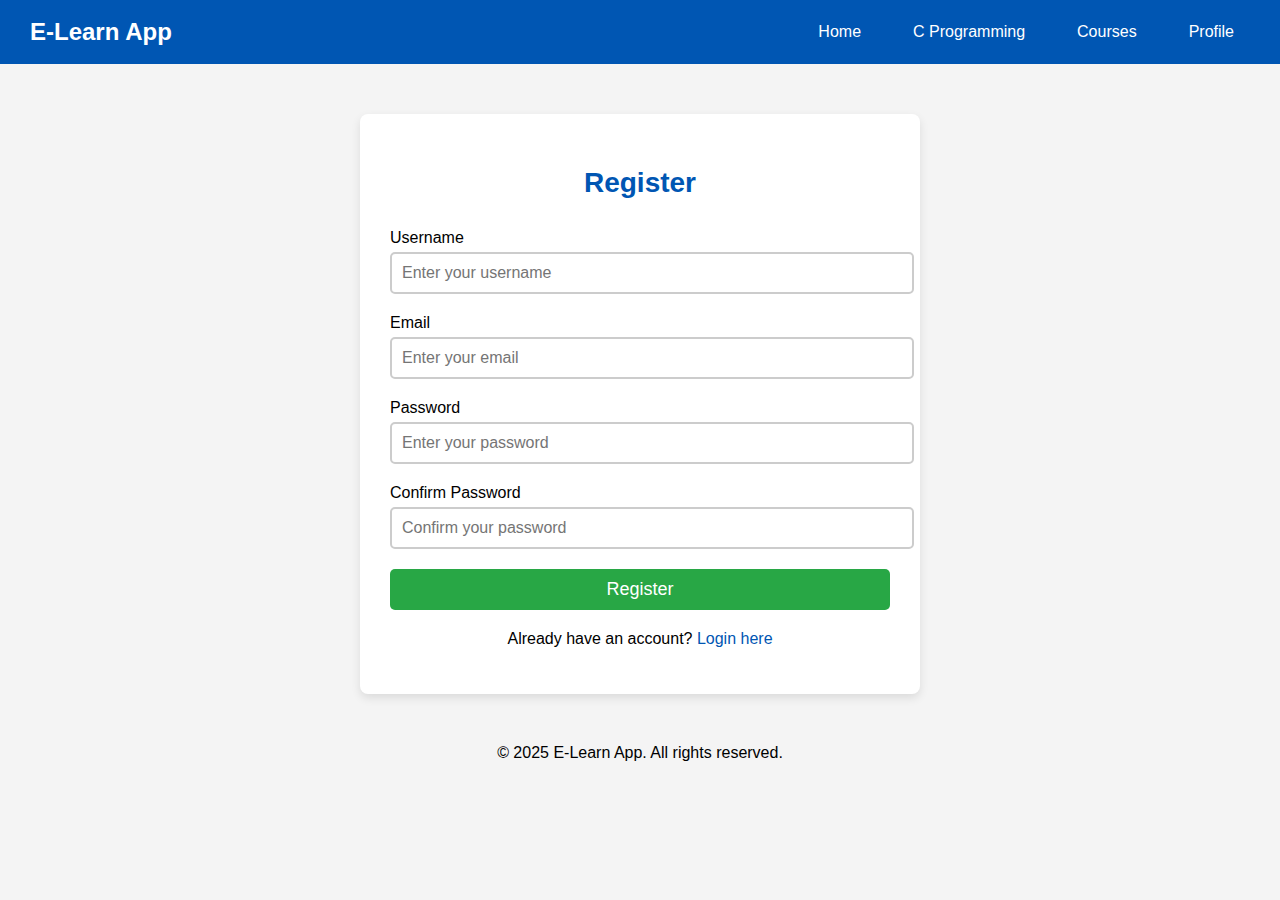
<file: register_process.html>
<!DOCTYPE html>
<html lang="en">
<head>
  <meta charset="UTF-8">
  <meta name="viewport" content="width=device-width, initial-scale=1.0">
  <title>Register - E-Learn App</title>
  <style>
    body {
      font-family: Arial, sans-serif;
      background-color: #f4f4f4;
      margin: 0;
      padding: 0;
    }

    header {
      background-color: #0056b3;
      color: #fff;
      padding: 15px 30px;
      display: flex;
      justify-content: space-between;
      align-items: center;
    }

    header h1 {
      margin: 0;
      font-size: 24px;
    }

    nav {
      display: flex;
      gap: 20px;
    }

    nav a {
      color: white;
      text-decoration: none;
      font-size: 16px;
      padding: 8px 16px;
      border-radius: 5px;
    }

    nav a:hover {
      background-color: #004494;
    }

    .container {
      max-width: 500px;
      margin: 50px auto;
      padding: 30px;
      background-color: white;
      border-radius: 8px;
      box-shadow: 0 4px 10px rgba(0, 0, 0, 0.1);
    }

    h2 {
      text-align: center;
      margin-bottom: 30px;
      font-size: 28px;
      color: #0056b3;
    }

    .form-group {
      margin-bottom: 20px;
    }

    .form-group label {
      font-size: 16px;
      display: block;
      margin-bottom: 5px;
    }

    .form-group input {
      width: 100%;
      padding: 10px;
      border: 2px solid #ccc;
      border-radius: 5px;
      font-size: 16px;
    }

    .form-group input:focus {
      border-color: #0056b3;
      outline: none;
    }

    .form-group input[type="submit"] {
      background-color: #28a745;
      color: white;
      font-size: 18px;
      cursor: pointer;
      border: none;
      transition: all 0.3s ease;
    }

    .form-group input[type="submit"]:hover {
      background-color: #218838;
    }

    .form-footer {
      text-align: center;
      margin-top: 20px;
    }

    .form-footer a {
      color: #0056b3;
      text-decoration: none;
      font-size: 16px;
    }

    .form-footer a:hover {
      text-decoration: underline;
    }

  </style>
</head>
<body>

  <header>
    <h1>E-Learn App</h1>
    <nav>
      <a href="index.html">Home</a>
      <a href="c_programming.html">C Programming</a>
      <a href="courses.html">Courses</a>
      <a href="profile.html">Profile</a>
    </nav>
  </header>

  <div class="container">
    <h2>Register</h2>

    <form action="register_process.html" method="POST">
      <div class="form-group">
        <label for="username">Username</label>
        <input type="text" id="username" name="username" required placeholder="Enter your username">
      </div>

      <div class="form-group">
        <label for="email">Email</label>
        <input type="email" id="email" name="email" required placeholder="Enter your email">
      </div>

      <div class="form-group">
        <label for="password">Password</label>
        <input type="password" id="password" name="password" required placeholder="Enter your password">
      </div>

      <div class="form-group">
        <label for="confirm_password">Confirm Password</label>
        <input type="password" id="confirm_password" name="confirm_password" required placeholder="Confirm your password">
      </div>

      <div class="form-group">
        <input type="submit" value="Register">
      </div>

      <div class="form-footer">
        <p>Already have an account? <a href="login.html">Login here</a></p>
      </div>
    </form>
  </div>

  <footer>
    <p style="text-align: center; margin-top: 40px;">&copy; 2025 E-Learn App. All rights reserved.</p>
  </footer>

</body>
</html>
</file>
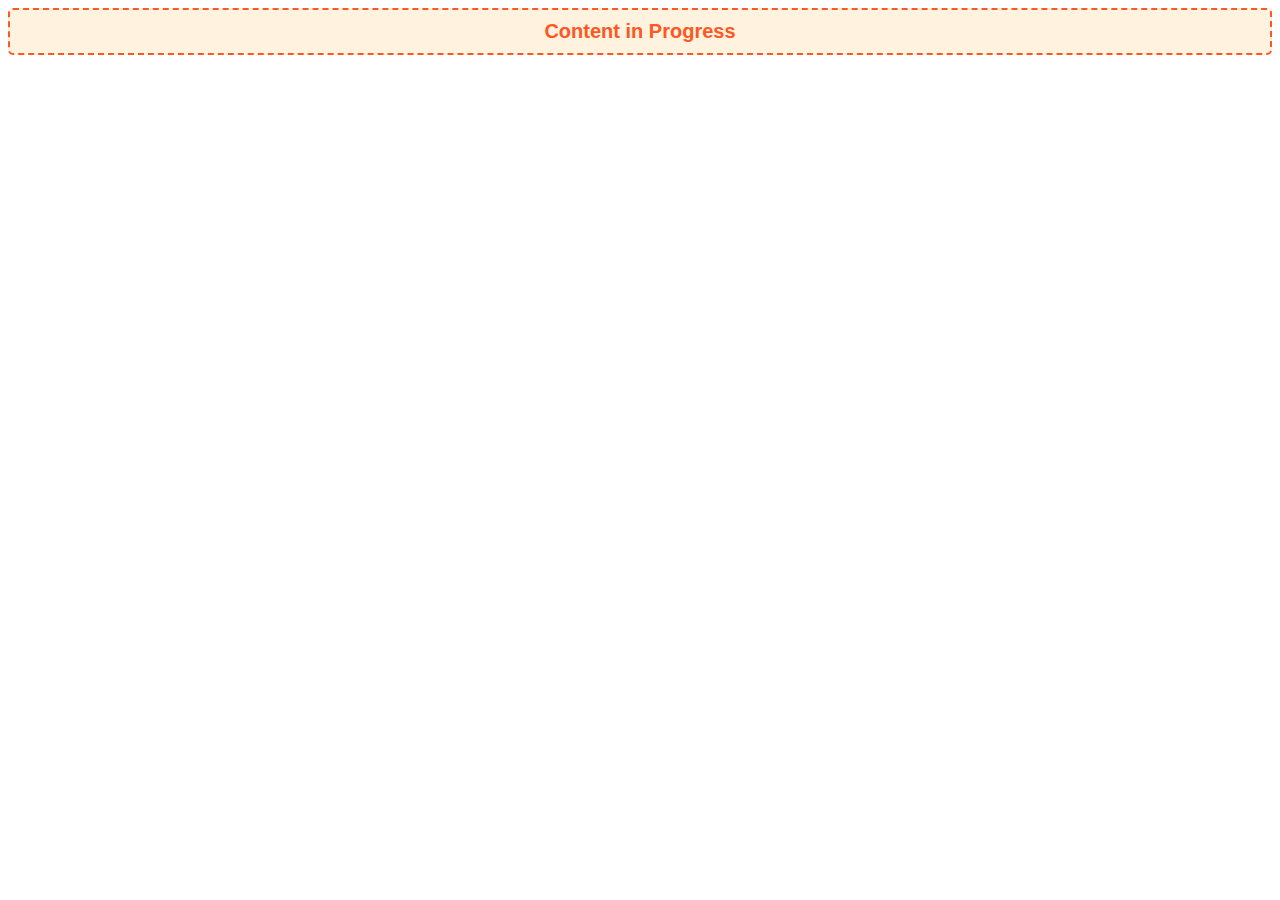
<file: web-development-details.html>
<!DOCTYPE html>
<html lang="en">
<head>
    <meta charset="UTF-8">
    <meta name="viewport" content="width=device-width, initial-scale=1.0">
    <title>Content in Progress</title>
    <style>
        .content-in-progress {
            font-family: Arial, sans-serif;
            font-size: 20px;
            font-weight: bold;
            color: #ff5722;
            background-color: #fff3e0;
            padding: 10px;
            border-radius: 5px;
            text-align: center;
            border: 2px dashed #ff5722;
        }
    </style>
</head>
<body>

<div class="content-in-progress">
    Content in Progress
</div>

</body>
</html>
</file>
